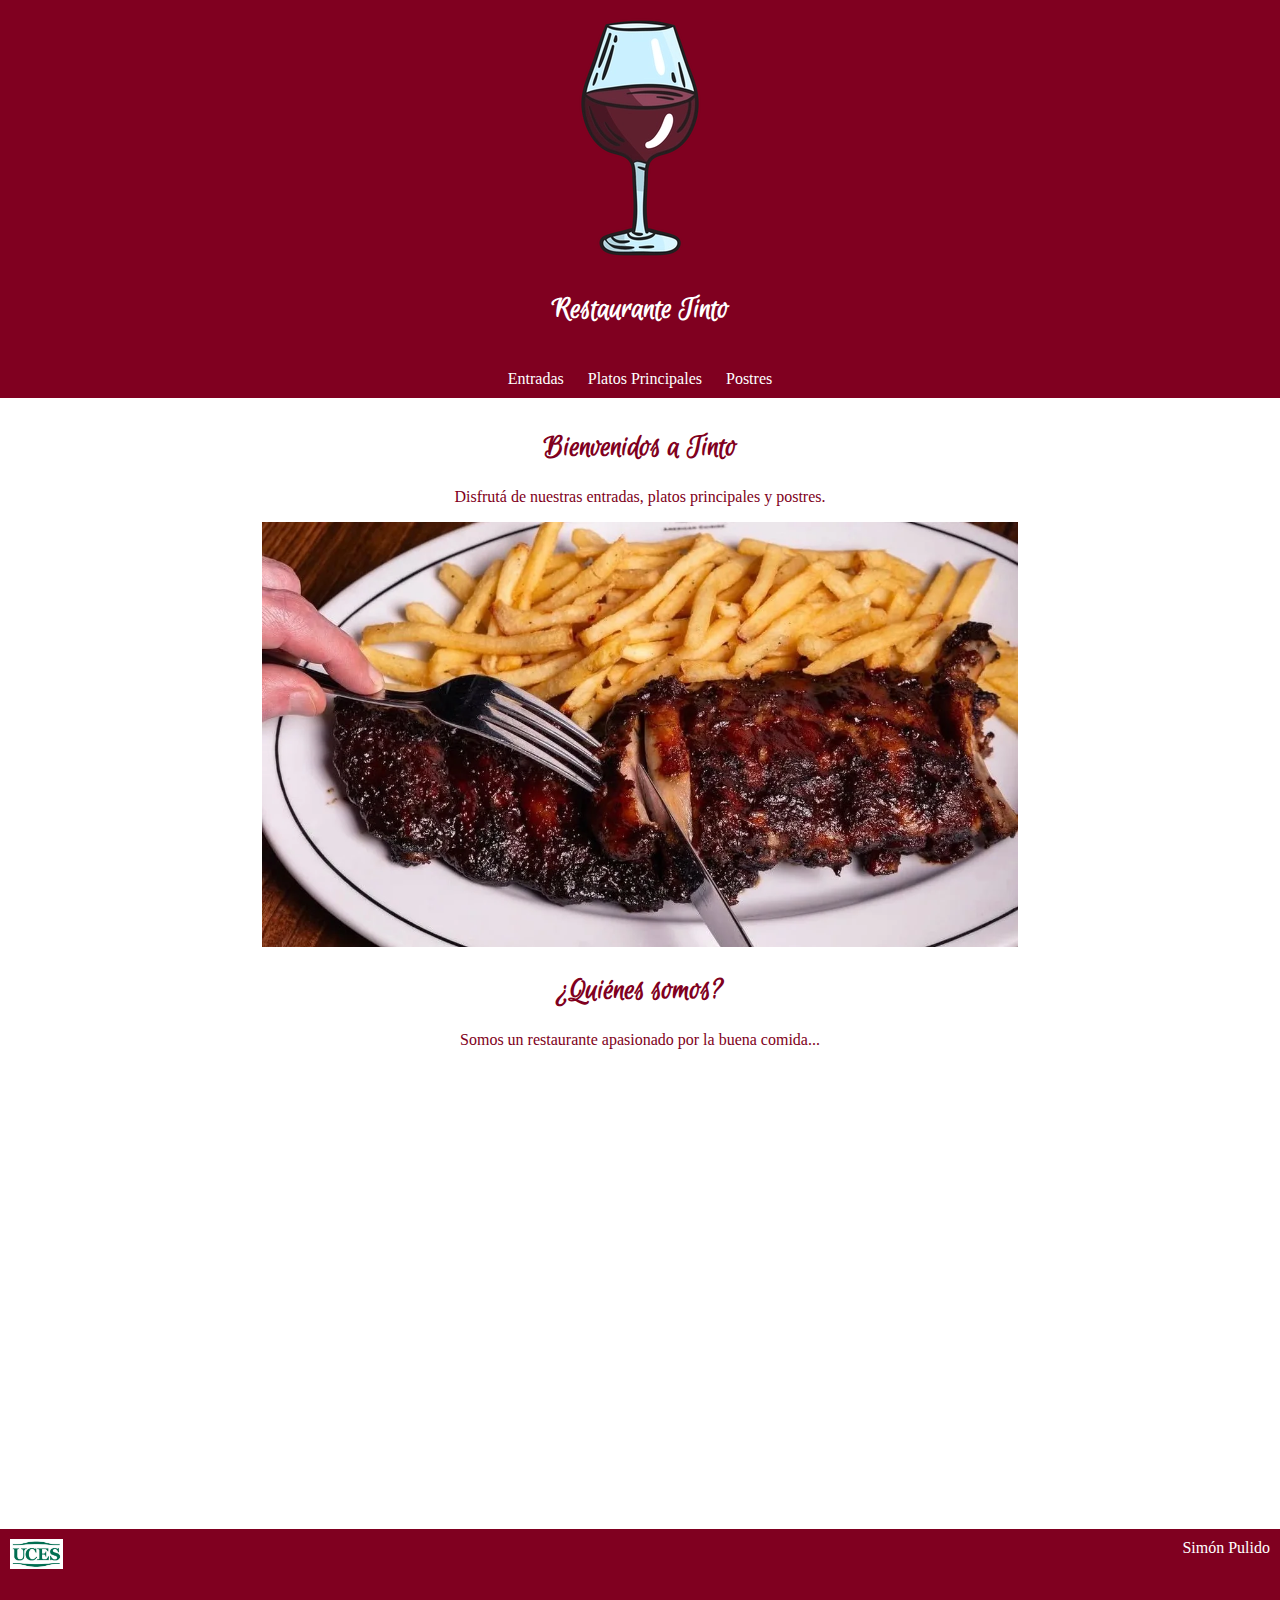
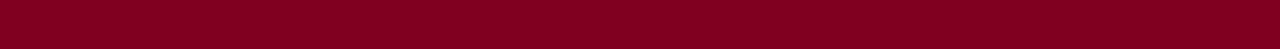
<file: sitio/index.html>
<!DOCTYPE html>
<html lang="es">
<head>
  <meta charset="UTF-8">
  <title>Tinto - Restaurante</title>
  <link rel="stylesheet" href="scc/estilo.css">
</head>
<body>

<header>
  <img src="img/logo.webp" alt="Logo principal" class="logo-top">
  <h1>Restaurante Tinto</h1>
</header>
  <nav>
    <a href="ENTRADAS.html">Entradas</a>
    <a href="PLATOS.html">Platos Principales</a>
    <a href="POSTRES.html">Postres</a>
  </nav>

  <main>
    <h1>Bienvenidos a Tinto</h1>
    <p>Disfrutá de nuestras entradas, platos principales y postres.</p>

    <div style="text-align: center;">
      <img src="img/carnee.webp" alt="carne" style="max-width: 60%; height: auto;">
    </div>

    <section>
      <h1>¿Quiénes somos?</h1>
      <p>Somos un restaurante apasionado por la buena comida...</p>
    </section>

    <div class="video-container">
      <iframe width="400" height="450" src="https://www.youtube.com/embed/eVVfsLg--aA" frameborder="0" allowfullscreen></iframe>
    </div>
  </main>

<footer>
  <img src="img/logo.jpg" alt="Logo pequeño" class="logo-footer" style="float: left;">
  <span style="float: right;">Simón Pulido</span>
  <div style="clear: both;"></div>
</footer>
  </footer>
</body>
</html>
</file>
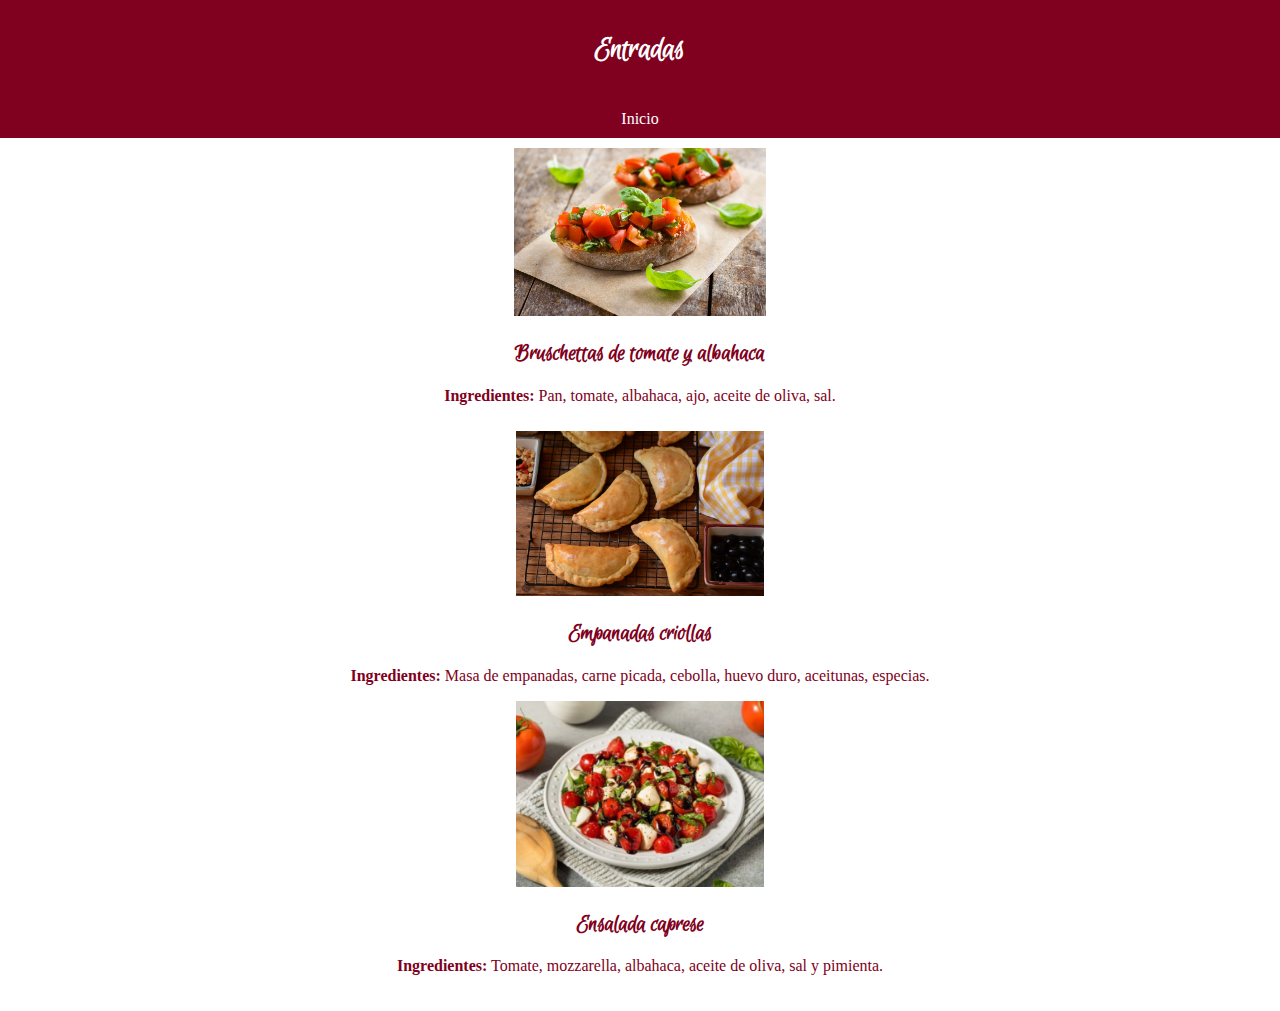
<file: sitio/ENTRADAS.html>
<!DOCTYPE html>
<html lang="es">
<head>
  <meta charset="UTF-8">
  <title>Entradas - Kansas</title>
  <link rel="stylesheet" href="scc/estilo.css">
<body>
  <header><h1>Entradas</h1></header>
  <nav><a href="index.html">Inicio</a></nav>
  <main>
    <img src="img/bruscheta.png" alt="bruscheta" style="max-width: 20%; height: auto;">
</div>
    <div class="plato">
      <h2>Bruschettas de tomate y albahaca</h2>
      <p><strong>Ingredientes:</strong> Pan, tomate, albahaca, ajo, aceite de oliva, sal.</p>
    </div>
    <main>
    <img src="img/empanadas.jpg" alt="empanadas" style="max-width: 20%; height: auto;">
</div>
    <div class="plato">
      <h2>Empanadas criollas</h2>
      <p><strong>Ingredientes:</strong> Masa de empanadas, carne picada, cebolla, huevo duro, aceitunas, especias.</p>

    </div>
    <div class="plato">
          <img src="img/caprese.webp" alt="caprese" style="max-width: 20%; height: auto;">
</div>
      <h2>Ensalada caprese</h2>
      <p><strong>Ingredientes:</strong> Tomate, mozzarella, albahaca, aceite de oliva, sal y pimienta.</p>

    </div>
  </main>
</body>
</html>
</file>
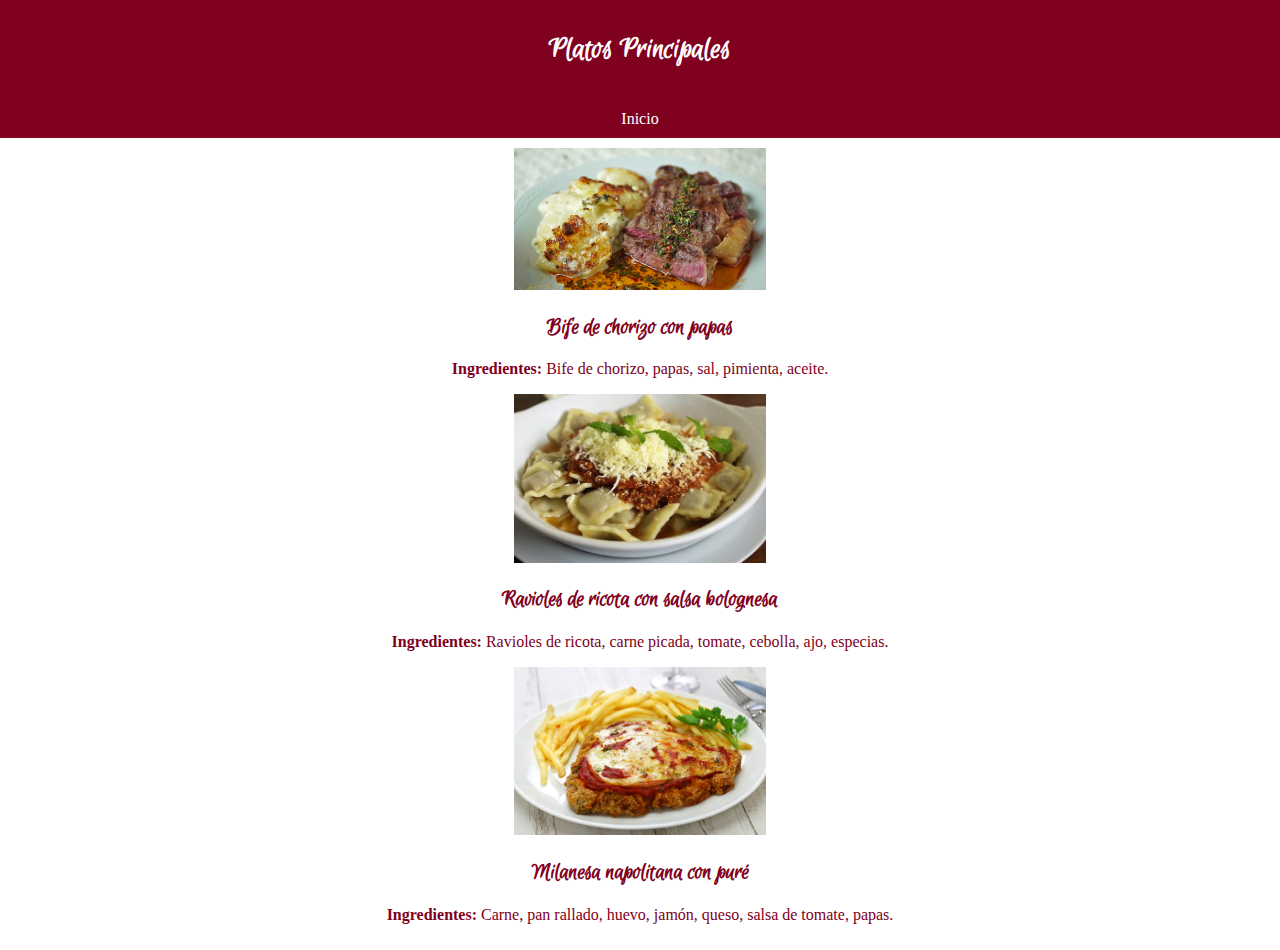
<file: sitio/PLATOS.html>
<!DOCTYPE html>
<html lang="es">
<head>
  <meta charset="UTF-8">
  <title>Platos Principales - Tinto</title>
    <link rel="stylesheet" href="scc/estilo.css">
<body>
  <header><h1>Platos Principales</h1></header>
  <nav><a href="index.html">Inicio</a></nav>
  <main>
    <div class="plato">
          <img src="img/bife.jpg" alt="bife" style="max-width: 20%; height: auto;">
</div>
      <h2>Bife de chorizo con papas</h2>
      <p><strong>Ingredientes:</strong> Bife de chorizo, papas, sal, pimienta, aceite.</p>

    </div>
    <div class="plato">
                <img src="img/ravioles.jpg" alt="ravioles" style="max-width: 20%; height: auto;">
</div>
      <h2>Ravioles de ricota con salsa bolognesa</h2>
      <p><strong>Ingredientes:</strong> Ravioles de ricota, carne picada, tomate, cebolla, ajo, especias.</p>

    </div>
    <div class="plato">
                <img src="img/napo.webp" alt="napo" style="max-width: 20%; height: auto;">
</div>
      <h2>Milanesa napolitana con puré</h2>
      <p><strong>Ingredientes:</strong> Carne, pan rallado, huevo, jamón, queso, salsa de tomate, papas.</p>

    </div>
  </main>
</body>
</html>
</file>
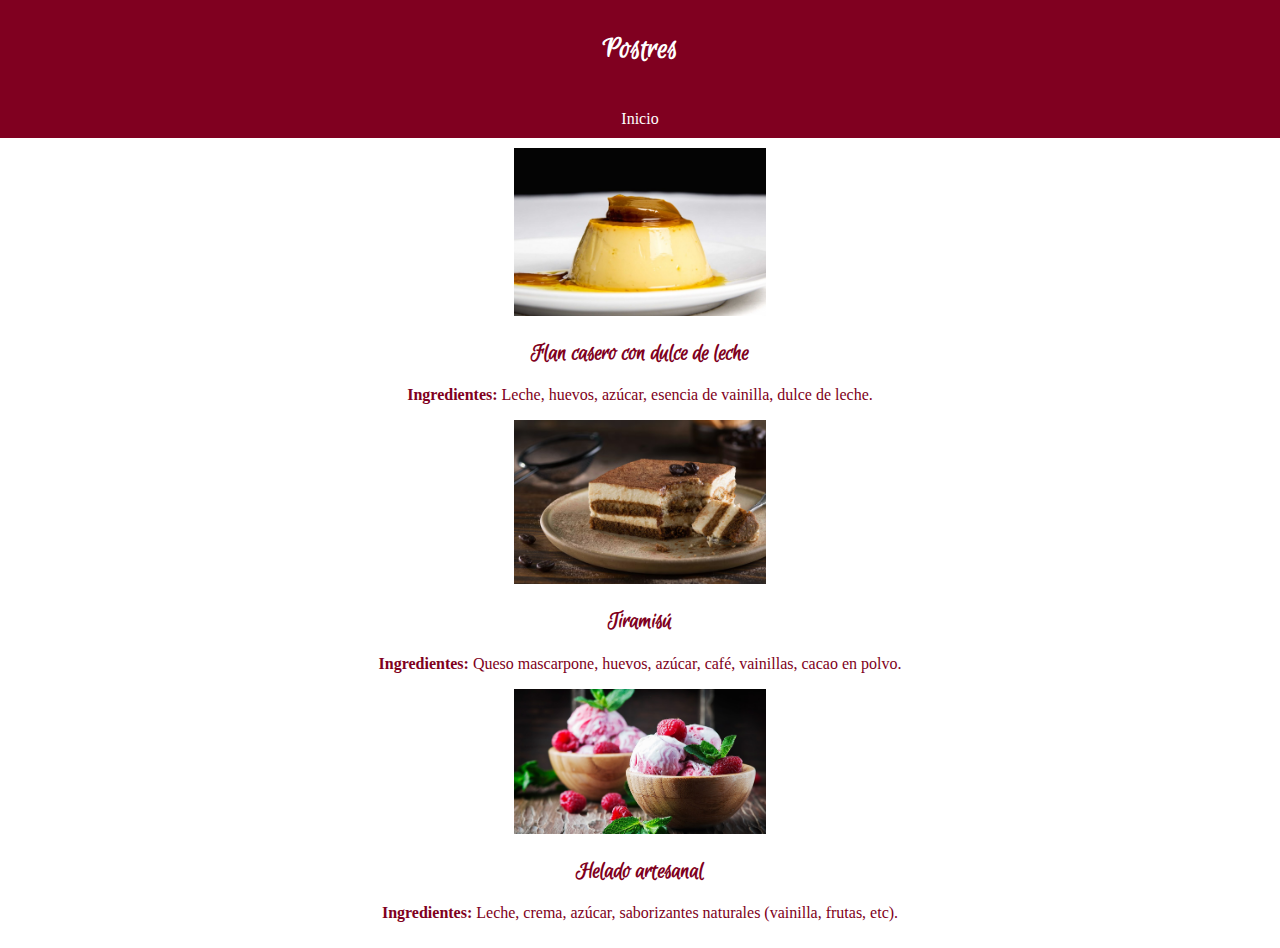
<file: sitio/POSTRES.html>
<!DOCTYPE html>
<html lang="es">
<head>
  <meta charset="UTF-8">
  <title>Postres - Kansas</title>
  <link rel="stylesheet" href="scc/estilo.css">
<body>
  <header><h1>Postres</h1></header>
  <nav><a href="index.html">Inicio</a></nav>
  <main>
    <div class="plato">
                <img src="img/flan.jpg" alt="tiramisu" style="max-width: 20%; height: auto;">
</div>
      <h2>Flan casero con dulce de leche</h2>
      <p><strong>Ingredientes:</strong> Leche, huevos, azúcar, esencia de vainilla, dulce de leche.</p>

    </div>
    <div class="plato">
          <img src="img/tiramisu.avif" alt="tiramisu" style="max-width: 20%; height: auto;">
</div>
      <h2>Tiramisú</h2>
      <p><strong>Ingredientes:</strong> Queso mascarpone, huevos, azúcar, café, vainillas, cacao en polvo.</p>

    </div>
    <div class="plato">
                <img src="img/helado.jpg" alt="tiramisu" style="max-width: 20%; height: auto;">
</div>
      <h2>Helado artesanal</h2>
      <p><strong>Ingredientes:</strong> Leche, crema, azúcar, saborizantes naturales (vainilla, frutas, etc).</p>

    </div>
  </main>
</body>
</html>
</file>
<file: sitio/scc/estilo.css>
@import url('https://fonts.googleapis.com/css2?family=Euphoria+Script&family=Montserrat&family=Roboto&display=swap');

body {
  background: white;
  color: #800020;
  font-family: serif;
  margin: 0;
  padding: 0;
}

header {
  background: #800020;
  color: white;
  padding: 10px;
  text-align: center;

}
h1, h2 {
  font-family: 'Euphoria Script', cursive;
}
h3 {
  font-family: 'Montserrat', sans-serif;
}

nav {
  background: #800020;
  padding: 10px;
  text-align: center;
}

nav a {
  color: white;
  text-decoration: none;
  margin: 0 10px;
}



main {
  padding: 10px;
  text-align: center;
}

footer {
  background-color: #800020;
  color: white;
  padding: 10px;
  height: 100px;
}
.logo-footer {
  height: 30px; 
  width: auto; 
}
</file>
